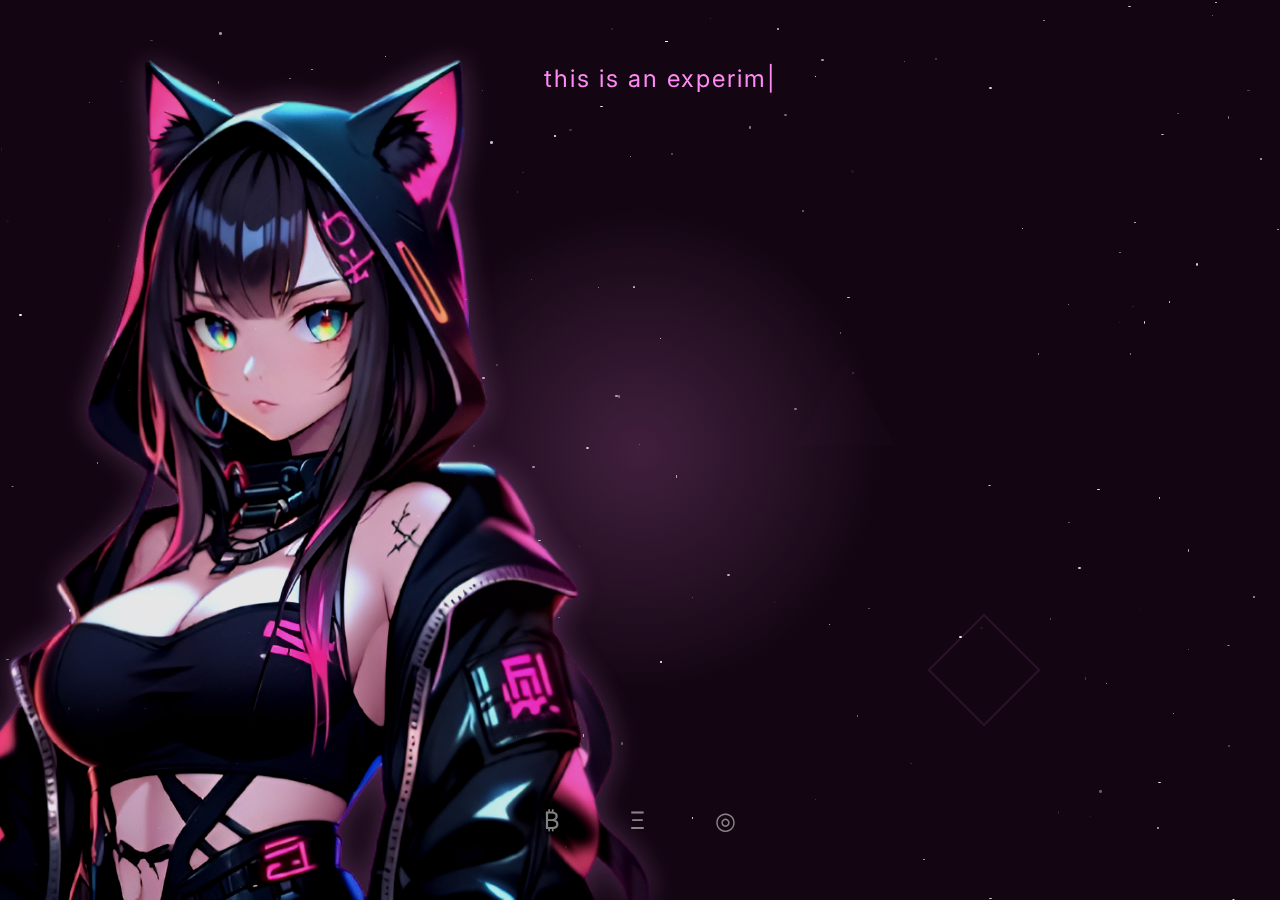
<file: index.html>
<!DOCTYPE html>
<html lang="en">
<head>
    <meta charset="UTF-8">
    <meta name="viewport" content="width=device-width, initial-scale=1.0">
    <title>Yumiko | Crypto Girl</title>
    <link rel="preconnect" href="https://fonts.googleapis.com">
    <link rel="preconnect" href="https://fonts.gstatic.com" crossorigin>
    <link href="https://fonts.googleapis.com/css2?family=Inter:wght@300;400;600;700&display=swap" rel="stylesheet">
    <link rel="apple-touch-icon" sizes="180x180" href="/apple-touch-icon.png">
<link rel="icon" type="image/png" sizes="32x32" href="/favicon-32x32.png">
<link rel="icon" type="image/png" sizes="16x16" href="/favicon-16x16.png">
<link rel="manifest" href="/site.webmanifest">
    <link rel="stylesheet" href="styles.css">
    <script src="script.js"></script>
</head>
<body>
    <div class="stars"></div>
    <img src="image.png" alt="Anime Girl" class="anime-girl">
    <div class="gradient-sphere"></div>
    <div class="gradient-sphere sphere-2"></div>
    
    <div class="floating-elements">
        <div class="circle"></div>
        <div class="square"></div>
        <div class="triangle"></div>
        <div class="dot dot1"></div>
        <div class="dot dot2"></div>
        <div class="dot dot3"></div>
        <div class="line line1"></div>
        <div class="line line2"></div>
    </div>

    <main>
        <p class="experiment">this is an experiment</p>
        <div class="title-container">
            <div class="glowing-orb"></div>
            <h1>Meet Yumiko</h1>
            <h2>The Crypto Girl</h2>
            
            <div class="decorative-line"></div>
            <!-- Add this after your title-container div -->
<div class="button-container">
    <a href="chatbot.html" class="btn btn-solid" style="text-decoration: none;">Chat with Yumiko</a>
    <a href="https://x.com/YumikoAI_Sol" target="_blank" class="btn btn-outline" style="text-decoration: none;">Twitter</a>
    <button class="btn btn-outline">$Yumiko</button>
</div>

            <div class="crypto-symbols">
                <span>₿</span>
                <span>Ξ</span>
                <span>◎</span>
            </div>
        </div>
        
        <div class="floating-cards">
            <div class="card"></div>
            <div class="card"></div>
            <div class="card"></div>
        </div>
    </main>
    
</body>
</html>
</file>
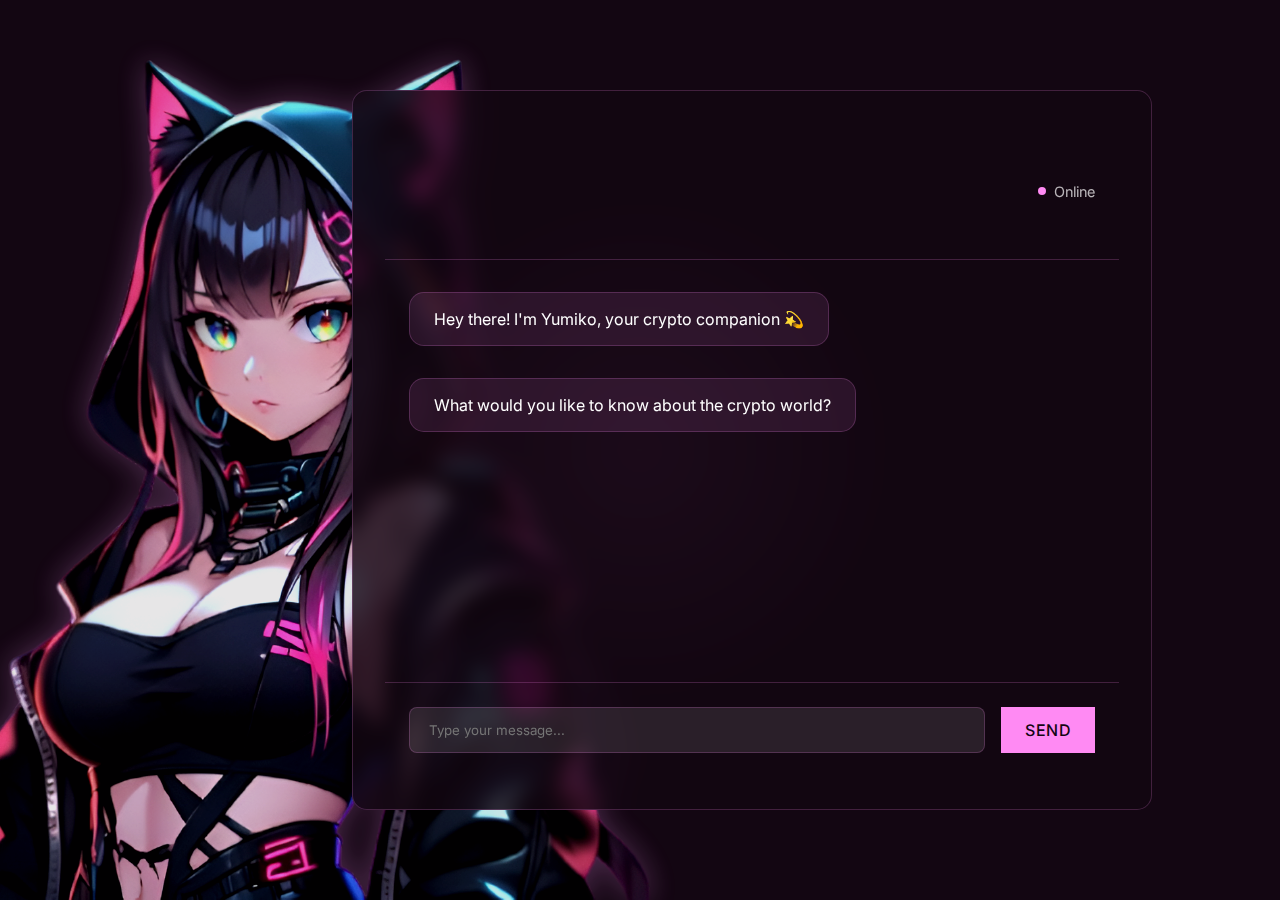
<file: chatbot.html>
<!DOCTYPE html>
<html lang="en">
<head>
    <meta charset="UTF-8">
    <meta name="viewport" content="width=device-width, initial-scale=1.0">
    <title>Chat with Yumiko | Crypto Girl</title>
    <link rel="preconnect" href="https://fonts.googleapis.com">
    <link rel="preconnect" href="https://fonts.gstatic.com" crossorigin>
    <link href="https://fonts.googleapis.com/css2?family=Inter:wght@300;400;600;700&display=swap" rel="stylesheet">
    <link rel="apple-touch-icon" sizes="180x180" href="/apple-touch-icon.png">
<link rel="icon" type="image/png" sizes="32x32" href="/favicon-32x32.png">
<link rel="icon" type="image/png" sizes="16x16" href="/favicon-16x16.png">
<link rel="manifest" href="/site.webmanifest">
    <link rel="stylesheet" href="styles.css">
    <link rel="stylesheet" href="chat.css">
    <script src="chat.js"></script>
</head><body>
    <div class="stars"></div>
    <img src="image.png" alt="Anime Girl" class="anime-girl">
    <div class="gradient-sphere"></div>
    <div class="gradient-sphere sphere-2"></div>
    
    <main class="chat-container">
        <div class="chat-header">
            <h2>Chat with Yumiko</h2>
            <div class="status">
                <span class="status-dot"></span>
                Online
            </div>
        </div>
        
        <div class="chat-messages">
            <div class="message bot">
                <div class="message-content">Hey there! I'm Yumiko, your crypto companion 💫</div>
            </div>
            <div class="message bot">
                <div class="message-content">What would you like to know about the crypto world?</div>
            </div>
        </div>
        <div class="typing-indicator" style="display: none;">
            <div class="typing-text">Yumiko is crafting a response...</div>
            <div class="typing-dots">
                <span></span>
                <span></span>
                <span></span>
            </div>
        </div>
        
        <div class="chat-input">
            <input type="text" placeholder="Type your message..." />
            <button class="btn btn-solid send-btn">Send</button>
        </div>
    </main>
</body>
</html>
</file>
<file: styles.css>
* {
    margin: 0;
    padding: 0;
    box-sizing: border-box;
    font-family: 'Inter', sans-serif;
}

body {
    background: #130612;
    color: white;
    min-height: 100vh;
    display: flex;
    justify-content: center;
    align-items: center;
    overflow: hidden;
    position: relative;
}

.stars {
    position: fixed;
    top: 0;
    left: 0;
    width: 100%;
    height: 100%;
    pointer-events: none;
}

.gradient-sphere {
    position: fixed;
    width: 500px;
    height: 500px;
    background: radial-gradient(circle, rgba(255,138,243,0.1) 0%, rgba(255,138,243,0) 70%);
    border-radius: 50%;
    top: 50%;
    left: 50%;
    transform: translate(-50%, -50%);
    pointer-events: none;
    animation: pulse 4s ease-in-out infinite;
}

.floating-elements {
    position: fixed;
    width: 100%;
    height: 100%;
    pointer-events: none;
}

.circle, .square, .triangle {
    position: absolute;
    opacity: 0.1;
}

.circle {
    width: 100px;
    height: 100px;
    border: 2px solid #FF8AF3;
    border-radius: 50%;
    top: 20%;
    left: 20%;
    animation: float 6s ease-in-out infinite;

/* Previous CSS remains the same, adding new styles below */

.sphere-2 {
    left: 70%;
    top: 30%;
    width: 300px;
    height: 300px;
    background: radial-gradient(circle, rgba(255,138,243,0.05) 0%, rgba(255,138,243,0) 70%);
}

.dot {
    position: absolute;
    width: 4px;
    height: 4px;
    background: #FF8AF3;
    border-radius: 50%;
    opacity: 0.3;
}

.dot1 { top: 20%; left: 10%; animation: blink 2s infinite; }
.dot2 { top: 40%; right: 15%; animation: blink 3s infinite; }
.dot3 { bottom: 30%; left: 20%; animation: blink 4s infinite; }

.line {
    position: absolute;
    height: 1px;
    background: linear-gradient(90deg, transparent, #FF8AF3, transparent);
    opacity: 0.2;
    transform: rotate(-45deg);
}

.line1 {
    width: 200px;
    top: 30%;
    left: 10%;
}

.line2 {
    width: 300px;
    bottom: 40%;
    right: 10%;
}

.glowing-orb {
    position: absolute;
    width: 100px;
    height: 100px;
    background: radial-gradient(circle, #FF8AF3 0%, rgba(255,138,243,0) 70%);
    border-radius: 50%;
    top: -50px;
    right: 20%;
    opacity: 0.3;
    animation: float 4s ease-in-out infinite;
}

.crypto-symbols {
    margin-top: 2rem;
    font-size: 1.5rem;
    letter-spacing: 2rem;
    opacity: 0.5;
}

.floating-cards {
    position: absolute;
    width: 100%;
    height: 200px;
    bottom: -100px;
    display: flex;
    justify-content: center;
    gap: 2rem;
}

.card {
    width: 150px;
    height: 200px;
    background: linear-gradient(45deg, rgba(255,138,243,0.1), rgba(255,138,243,0.05));
    border: 1px solid rgba(255,138,243,0.1);
    border-radius: 10px;
    transform: perspective(1000px) rotateX(30deg);
    animation: cardFloat 5s ease-in-out infinite;
}

.card:nth-child(2) {
    animation-delay: 0.5s;
}

.card:nth-child(3) {
    animation-delay: 1s;
}

@keyframes blink {
    0%, 100% { opacity: 0.3; }
    50% { opacity: 0.8; }
}

@keyframes cardFloat {
    0%, 100% {
        transform: perspective(1000px) rotateX(30deg) translateY(0);
    }
    50% {
        transform: perspective(1000px) rotateX(30deg) translateY(-20px);
    }
}

/* Add these animations to your existing keyframes */}

.square {
    width: 80px;
    height: 80px;
    border: 2px solid #FF8AF3;
    top: 70%;
    right: 20%;
    animation: float 8s ease-in-out infinite;
    transform: rotate(45deg);
}

.triangle {
    width: 0;
    height: 0;
    border-left: 50px solid transparent;
    border-right: 50px solid transparent;
    border-bottom: 86px solid rgba(255,138,243,0.1);
    top: 40%;
    right: 30%;
    animation: float 7s ease-in-out infinite;
}

main {
    text-align: center;
    padding: 2rem;
    z-index: 2;
    position: relative;
}

/* Add this new CSS */
.anime-girl {
    position: fixed;
    left: -5%;
    bottom: 0;
    height: 95vh;
    opacity: 0.9;  /* Increased opacity for better visibility */
    pointer-events: none;
    z-index: 1;
    filter: drop-shadow(0 0 15px rgba(255,138,243,0.3)) 
            brightness(1.1) 
            contrast(1.1);
    animation: glitch 5s infinite;
}

/* Cool cyberpunk glitch effect */
@keyframes glitch {
    0% {
        filter: drop-shadow(0 0 15px rgba(255,138,243,0.3)) brightness(1.1) contrast(1.1);
    }
    2% {
        filter: drop-shadow(-10px 0 15px rgba(255,138,243,0.3)) brightness(1.2) contrast(1.2);
        transform: translate(2px, 0);
    }
    4% {
        filter: drop-shadow(10px 0 15px rgba(255,138,243,0.3)) brightness(1.1) contrast(1.1);
        transform: translate(-2px, 0);
    }
    6% {
        filter: drop-shadow(0 0 15px rgba(255,138,243,0.3)) brightness(1.1) contrast(1.1);
        transform: translate(0, 0);
    }
}

/* Add this neon outline effect */
.anime-girl::after {
    content: '';
    position: absolute;
    top: 0;
    left: 0;
    right: 0;
    bottom: 0;
    box-shadow: 0 0 30px rgba(255,138,243,0.3);
    animation: neonPulse 2s infinite;
}

@keyframes neonPulse {
    0%, 100% {
        opacity: 0.5;
    }
    50% {
        opacity: 0.8;
    }
}
.experiment {
    position: relative;
    display: inline-block;
    color: #FF8AF3;
    font-size: 1.5rem;
    margin-bottom: 4rem;
    letter-spacing: 2px;
    text-transform: lowercase;
}

.experiment::after {
    content: '|';
    animation: blink 1s infinite;
}

.glitch {
    animation: glitch 0.3s infinite;
}

@keyframes glitch {
    0% {
        transform: translate(0);
        text-shadow: none;
    }
    20% {
        transform: translate(-2px, 2px);
        text-shadow: 2px 0 #FF8AF3, -2px 0 #0ff;
    }
    40% {
        transform: translate(-2px, -2px);
        text-shadow: 2px 0 #FF8AF3, -2px 0 #0ff;
    }
    60% {
        transform: translate(2px, 2px);
        text-shadow: -2px 0 #FF8AF3, 2px 0 #0ff;
    }
    80% {
        transform: translate(2px, -2px);
        text-shadow: -2px 0 #FF8AF3, 2px 0 #0ff;
    }
    100% {
        transform: translate(0);
        text-shadow: none;
    }
}

@keyframes blink {
    0%, 100% { opacity: 1; }
    50% { opacity: 0; }
}

.title-container {
    display: flex;
    flex-direction: column;
    gap: 1rem;
    position: relative;
}

h1 {
    font-size: 7rem;
    color: white;
    font-weight: 700;
    line-height: 1.1;
    letter-spacing: -2px;
}

h2 {
    font-size: 5rem;
    color: white;
    font-weight: 600;
    line-height: 1.1;
    letter-spacing: -1px;
}

.decorative-line {
    width: 500px;
    height: 3px;
    background: #FF8AF3;
    margin: 3rem 0;
    position: relative;
}

.crypto-symbols {
    margin-top: 2rem;
    font-size: 1.5rem;
    letter-spacing: 2rem;
    opacity: 0.5;
    text-align: left;
    padding-left: 0;
}

.decorative-line::before {
    content: '';
    position: absolute;
    width: 10px;
    height: 10px;
    background: #FF8AF3;
    border-radius: 50%;
    left: -5px;
    top: -3.5px;
}

.decorative-line::after {
    content: '';
    position: absolute;
    width: 10px;
    height: 10px;
    background: #FF8AF3;
    border-radius: 50%;
    right: -5px;
    top: -3.5px;
}

@keyframes float {
    0%, 100% {
        transform: translateY(0);
    }
    50% {
        transform: translateY(-20px);
    }
}

@keyframes pulse {
    0%, 100% {
        transform: translate(-50%, -50%) scale(1);
    }
    50% {
        transform: translate(-50%, -50%) scale(1.1);
    }
}

/* Base responsive styles */
@media screen and (max-width: 1200px) {
    h1 {
        font-size: 5rem;
    }
    h2 {
        font-size: 3.5rem;
    }
}

/* Desktop styles */
main {
    text-align: left;
    padding: 2rem;
    z-index: 2;
    position: absolute;
    top: 50%;
    right: 10%;
    transform: translateY(-50%);
    width: 50%;
}

/* Mobile styles */
@media screen and (max-width: 768px) {
    main {
        position: fixed;
        top: 50%;
        left: 50%;
        transform: translate(-50%, -50%);
        width: 100%;
        right: auto;
        text-align: center;
        padding: 0 2rem;
    }

    .title-container {
        width: 100%;
        display: flex;
        flex-direction: column;
        align-items: center;
        justify-content: center;
    }

    .anime-girl {
        position: fixed;
        height: 100vh;
        width: 100%;
        object-fit: cover;
        left: 50%;
        top: 50%;
        transform: translate(-50%, -50%);
        opacity: 0.15;
        z-index: -1;
    }

    h1 {
        font-size: 2.2rem;
        margin-bottom: 0.5rem;
    }

    h2 {
        font-size: 1.8rem;
    }

    .experiment {
        font-size: 0.9rem;
        margin-bottom: 1.5rem;
    }

    .decorative-line {
        width: 80px;
        margin: 1.5rem auto;
    }

    .button-container {
        display: flex;
        flex-direction: column;
        align-items: center;
        gap: 0.8rem;
    }

    .btn {
        width: 200px;
        padding: 0.8rem 1rem;
        font-size: 0.9rem;
    }

    .crypto-symbols {
        letter-spacing: 1rem;
        padding-left: 1rem;
        font-size: 1.2rem;
    }
}

@media screen and (max-width: 480px) {
    .anime-girl {
        left: -50%;
        opacity: 0.3;
    }

    main {
        padding: 1.5rem;
    }

    h1 {
        font-size: 2.8rem;
    }

    h2 {
        font-size: 2rem;
    }

    .experiment {
        font-size: 1rem;
    }

    .button-container {
        flex-direction: column;
        width: 100%;
    }

    .btn {
        width: 100%;
    }
}
.experiment::after {
    content: '|';
    animation: blink 1s infinite;
}

@keyframes blink {
    0%, 100% { opacity: 1; }
    50% { opacity: 0; }
}
  .button-container {
      margin-top: 3rem;
      display: flex;
      gap: 1.5rem;
      flex-wrap: wrap;
  }
.btn {
    padding: 1rem 2rem;
    font-family: 'Inter', sans-serif;
    font-size: 1rem;
    font-weight: 500;
    letter-spacing: 0.5px;
    cursor: pointer;
    transition: all 0.3s ease;
    text-transform: uppercase;
}

.btn-solid {
    background: #FF8AF3;
    border: none;
    color: #130612;
}

.btn-outline {
    background: transparent;
    border: 2px solid #FF8AF3;
    color: #FF8AF3;
}

.btn:hover {
    transform: translateY(-2px);
}

.btn-solid:hover {
    background: #ff9ef5;
}

.btn-outline:hover {
    border-color: #ff9ef5;
    color: #ff9ef5;
}

@keyframes fadeIn {
    from {
        opacity: 0;
        transform: translateY(20px);
    }
    to {
        opacity: 1;
        transform: translateY(0);
    }
}

.experiment {
    animation: fadeIn 1s ease forwards;
}

h1 {
    animation: fadeIn 1s ease 0.3s forwards;
    opacity: 0;
}

h2 {
    animation: fadeIn 1s ease 0.6s forwards;
    opacity: 0;
}

.button-container {
    animation: fadeIn 1s ease 0.9s forwards;
    opacity: 0;
}

.decorative-line {
    animation: fadeIn 1s ease 0.8s forwards;
    opacity: 0;
}
</file>
<file: chat.css>
.chat-container {
    background: rgba(19, 6, 18, 0.8);
    backdrop-filter: blur(10px);
    border: 1px solid rgba(255, 138, 243, 0.2);
    border-radius: 15px;
    width: 90%;
    max-width: 800px;
    height: 80vh;
    display: flex;
    flex-direction: column;
    overflow: hidden;
}

.chat-header {
    padding: 1.5rem;
    border-bottom: 1px solid rgba(255, 138, 243, 0.2);
    display: flex;
    justify-content: space-between;
    align-items: center;
}

.status {
    display: flex;
    align-items: center;
    gap: 0.5rem;
    color: rgba(255, 255, 255, 0.7);
    font-size: 0.9rem;
}

.status-dot {
    width: 8px;
    height: 8px;
    background: #FF8AF3;
    border-radius: 50%;
    animation: pulse 2s infinite;
}

.chat-messages {
    flex: 1;
    overflow-y: auto;
    padding: 1.5rem;
    display: flex;
    flex-direction: column;
    gap: 1rem;
}

.message {
    display: flex;
    margin: 0.5rem 0;
}

.message.bot {
    justify-content: flex-start;
}

.message.user {
    justify-content: flex-end;
}

.message-content {
    padding: 1rem 1.5rem;
    border-radius: 15px;
    max-width: 70%;
    animation: fadeIn 0.3s ease;
}

.bot .message-content {
    background: rgba(255, 138, 243, 0.1);
    border: 1px solid rgba(255, 138, 243, 0.2);
}

.user .message-content {
    background: #FF8AF3;
    color: #130612;
}

.chat-input {
    padding: 1.5rem;
    border-top: 1px solid rgba(255, 138, 243, 0.2);
    display: flex;
    gap: 1rem;
}

.chat-input input {
    flex: 1;
    background: rgba(255, 255, 255, 0.1);
    border: 1px solid rgba(255, 138, 243, 0.2);
    padding: 0.8rem 1.2rem;
    border-radius: 8px;
    color: white;
    font-family: 'Inter', sans-serif;
}

.chat-input input:focus {
    outline: none;
    border-color: #FF8AF3;
}

.send-btn {
    padding: 0.8rem 1.5rem;
}

@keyframes pulse {
    0% { opacity: 0.5; }
    50% { opacity: 1; }
    100% { opacity: 0.5; }
}

@media (max-width: 768px) {
    .chat-container {
        width: 95%;
        height: 90vh;
    }
    
    .message-content {
        max-width: 85%;
    }
}

/* Add these keyframes */
@keyframes fadeSlideIn {
    from {
        opacity: 0;
        transform: translateY(10px);
    }
    to {
        opacity: 1;
        transform: translateY(0);
    }
}

/* Add animation to messages */
.message {
    animation: fadeSlideIn 0.5s ease forwards;
}

/* Stagger the initial bot messages */
.message:nth-child(1) {
    animation-delay: 0.3s;
}

.message:nth-child(2) {
    animation-delay: 0.6s;
}

/* Add fade to new messages */
.message.new {
    animation: fadeSlideIn 0.3s ease forwards;
}

.typing-indicator {
    padding: 1rem 1.5rem;
    display: flex;
    align-items: center;
    gap: 1rem;
}

.typing-text {
    color: rgba(255, 138, 243, 0.7);
    font-size: 0.9rem;
}

.typing-dots {
    display: flex;
    gap: 4px;
}

.typing-dots span {
    width: 6px;
    height: 6px;
    background: #FF8AF3;
    border-radius: 50%;
    animation: typingDots 1.4s infinite;
}

.typing-dots span:nth-child(2) { animation-delay: 0.2s; }
.typing-dots span:nth-child(3) { animation-delay: 0.4s; }

@keyframes typingDots {
    0%, 60%, 100% { transform: translateY(0); }
    30% { transform: translateY(-4px); }
}

.chat-messages::-webkit-scrollbar {
    width: 8px;
}

.chat-messages::-webkit-scrollbar-track {
    background: rgba(19, 6, 18, 0.8);
    border-radius: 10px;
}

.chat-messages::-webkit-scrollbar-thumb {
    background: rgba(255, 138, 243, 0.3);
    border-radius: 10px;
    border: 2px solid rgba(19, 6, 18, 0.8);
}

.chat-messages::-webkit-scrollbar-thumb:hover {
    background: rgba(255, 138, 243, 0.5);
}
</file>
